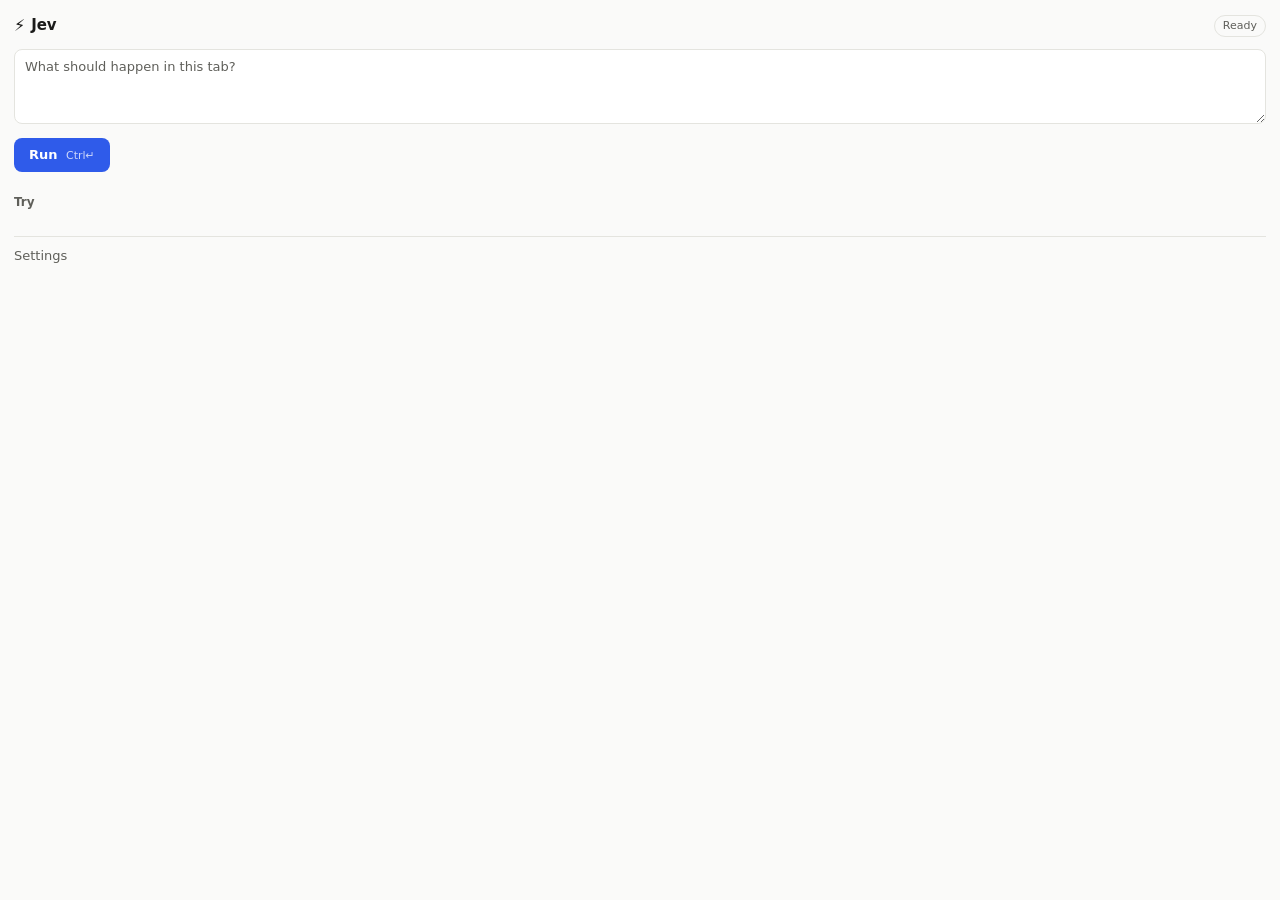
<file: extension/panel.html>
<!doctype html>
<html lang="en">
  <head>
    <meta charset="utf-8" />
    <meta name="viewport" content="width=device-width,initial-scale=1" />
    <title>Jev Ultrafast</title>
    <link rel="stylesheet" href="panel.css" />
  </head>
  <body>
    <header>
      <span class="mark" aria-hidden="true">⚡</span>
      <h1>Jev</h1>
      <span id="status" class="pill" data-status="idle" role="status" aria-live="polite">Ready</span>
    </header>

    <form id="task">
      <label for="goal" class="sr">Goal</label>
      <textarea id="goal" rows="3" placeholder="What should happen in this tab?" required></textarea>
      <div class="row">
        <button id="run" type="submit">Run <kbd id="shortcut">⌘↵</kbd></button>
      </div>
      <p id="tab" class="muted tab" title=""></p>
    </form>

    <section id="live" class="live" hidden aria-label="Live run">
      <div class="clock"><span id="timer" class="timer">0.0</span><span class="unit">s</span></div>
      <div class="meta"><span id="count">0 actions</span><span id="phase" class="phase">starting…</span></div>
      <button id="stop" type="button" class="secondary">Stop</button>
    </section>

    <section id="approval" class="approval" hidden role="alertdialog" aria-labelledby="approvalTitle">
      <strong id="approvalTitle">Jev needs your OK</strong>
      <p id="approvalWhat"></p>
      <p id="approvalWhy" class="muted"></p>
      <div class="actions">
        <button id="approve" type="button">Approve</button>
        <button id="deny" type="button" class="secondary">Deny and stop</button>
      </div>
    </section>
    <section id="result" hidden aria-live="polite"></section>

    <ol id="steps" aria-label="Steps"></ol>

    <section id="start">
      <div id="recentWrap" hidden>
        <h2>Recent</h2>
        <ul id="recent" class="list"></ul>
      </div>
      <h2>Try</h2>
      <div id="chips" class="chips"></div>
    </section>

    <details id="settings">
      <summary><span>Settings</span><span id="keyState" class="keystate"></span></summary>
      <label>TypeSafe API key <input id="typesafeKey" type="password" autocomplete="off" /></label>
      <label>Text model API key (OpenRouter) <input id="textKey" type="password" autocomplete="off" /></label>
      <label>Text model <input id="textModel" placeholder="inception/mercury-2.5" /></label>
      <label>TypeSafe model <input id="typesafeModel" placeholder="jev-latest" /></label>
      <p class="muted">Keys stay in this browser's extension storage and are only sent to api.typesafe.ai and openrouter.ai.</p>
      <div class="row">
        <button id="save" type="button" class="secondary">Save</button>
        <span id="saved" class="muted" hidden>Saved</span>
      </div>
      <div class="memory">
        <span id="memory" class="muted"></span>
        <button id="forget" type="button" class="secondary" hidden>Forget</button>
      </div>
    </details>

    <script type="module" src="panel.js"></script>
  </body>
</html>
</file>
<file: extension/panel.css>
:root {
  --bg: #fafaf9;
  --surface: #ffffff;
  --text: #1b1b1a;
  --muted: #5f5f5a;
  --line: #e4e4df;
  --accent: #2f5bea;
  --accent-soft: #eaf0ff;
  --accent-text: #ffffff;
  --ok: #1d7a46;
  --ok-soft: #e7f5ec;
  --warn: #8f5200;
  --warn-soft: #fbf1df;
  --bad: #b3261e;
  --bad-soft: #fbeceb;
  --ease: cubic-bezier(0.22, 1, 0.36, 1);
  color-scheme: light dark;
}
@media (prefers-color-scheme: dark) {
  :root {
    --bg: #151514;
    --surface: #1e1e1c;
    --text: #ececea;
    --muted: #a3a39d;
    --line: #2f2f2c;
    --accent: #7c9cff;
    --accent-soft: #1f2640;
    --accent-text: #0d0d0c;
    --ok: #5fd08f;
    --ok-soft: #17291f;
    --warn: #f0b35a;
    --warn-soft: #2b2314;
    --bad: #ff8a80;
    --bad-soft: #2d1a19;
  }
}
* { box-sizing: border-box; }
body {
  margin: 0;
  padding: 14px;
  background: var(--bg);
  color: var(--text);
  font: 13px/1.45 system-ui, -apple-system, "Segoe UI", sans-serif;
}
.sr { position: absolute; width: 1px; height: 1px; overflow: hidden; clip-path: inset(50%); }
[hidden] { display: none !important; }
header { display: flex; align-items: center; gap: 6px; margin-bottom: 12px; }
h1 { font-size: 15px; margin: 0; flex: 1; letter-spacing: -0.01em; }
h2 { font-size: 12px; font-weight: 600; color: var(--muted); margin: 16px 0 6px; }
.mark { font-size: 16px; }
.pill {
  font-size: 11px; padding: 2px 8px; border-radius: 999px;
  border: 1px solid var(--line); color: var(--muted);
}
.pill[data-status="running"] { color: var(--accent); border-color: var(--accent); }
.pill[data-status="done"] { color: var(--ok); border-color: var(--ok); }
.pill[data-status="blocked"], .pill[data-status="stopped"] { color: var(--warn); border-color: var(--warn); }
.pill[data-status="error"] { color: var(--bad); border-color: var(--bad); }

textarea, input {
  width: 100%; font: inherit; color: var(--text); background: var(--surface);
  border: 1px solid var(--line); border-radius: 8px; padding: 8px 10px; resize: vertical;
}
textarea::placeholder, input::placeholder { color: var(--muted); }
textarea:focus-visible, input:focus-visible { outline: 2px solid var(--accent); outline-offset: 1px; }
textarea:disabled { opacity: 0.7; }
.row { display: flex; gap: 8px; margin-top: 8px; align-items: center; }
button {
  font: inherit; font-weight: 600; border: 1px solid transparent; border-radius: 8px; padding: 7px 14px; cursor: pointer;
  background: var(--accent); color: var(--accent-text);
  transition: transform 120ms var(--ease), opacity 120ms;
}
button:active:not(:disabled) { transform: translateY(1px); }
button:focus-visible, summary:focus-visible { outline: 2px solid var(--accent); outline-offset: 2px; }
button:disabled { opacity: 0.5; cursor: default; }
button.secondary { background: transparent; color: var(--text); border-color: var(--line); font-weight: 500; }
button.secondary:hover:not(:disabled) { border-color: var(--muted); }
kbd { font: 11px system-ui; opacity: 0.75; margin-left: 4px; }
.muted { color: var(--muted); font-size: 12px; margin: 6px 0 0; }
.tab { white-space: nowrap; overflow: hidden; text-overflow: ellipsis; }

/* Live hero */
.live {
  margin-top: 12px; padding: 12px 14px; border-radius: 10px; background: var(--accent-soft);
  border: 1px solid color-mix(in srgb, var(--accent) 35%, transparent);
  display: grid; grid-template-columns: 1fr auto; align-items: center; gap: 2px 12px;
}
.clock { grid-row: 1 / span 2; display: flex; align-items: baseline; gap: 2px; color: var(--accent); }
.timer { font-size: 40px; line-height: 1; font-weight: 650; letter-spacing: -0.02em; font-variant-numeric: tabular-nums; }
.unit { font-size: 16px; font-weight: 600; }
.meta { display: grid; justify-items: end; font-size: 12px; color: var(--text); font-variant-numeric: tabular-nums; }
.phase { color: var(--muted); }
.live button { grid-column: 2; justify-self: end; margin-top: 6px; padding: 4px 12px; }
.live .meta { grid-column: 2; }

/* Result */
#result {
  margin-top: 12px; padding: 12px 14px; border-radius: 10px; background: var(--surface);
  border: 1px solid var(--line); word-break: break-word;
  animation: rise 220ms var(--ease);
}
#result .head { display: flex; align-items: baseline; gap: 8px; }
#result .outcome { font-size: 15px; font-weight: 650; flex: 1; }
#result .stats { color: var(--muted); font-variant-numeric: tabular-nums; font-size: 12px; white-space: nowrap; }
#result .page { margin: 6px 0 0; font-weight: 500; }
#result .url { margin: 1px 0 0; color: var(--muted); font-size: 12px; white-space: nowrap; overflow: hidden; text-overflow: ellipsis; }
#result .note { margin: 8px 0 0; font-size: 12px; color: var(--muted); }
#result[data-status="done"] { background: var(--ok-soft); border-color: color-mix(in srgb, var(--ok) 40%, transparent); }
#result[data-status="done"] .outcome { color: var(--ok); }
#result[data-status="blocked"], #result[data-status="stopped"] { background: var(--warn-soft); border-color: color-mix(in srgb, var(--warn) 40%, transparent); }
#result[data-status="blocked"] .outcome, #result[data-status="stopped"] .outcome { color: var(--warn); }
#result[data-status="error"] { background: var(--bad-soft); border-color: color-mix(in srgb, var(--bad) 40%, transparent); }
#result[data-status="error"] .outcome { color: var(--bad); }
#result .actions { display: flex; gap: 8px; margin-top: 10px; }
#result .actions button { padding: 4px 12px; }
details.raw { margin-top: 8px; }
details.raw pre { margin: 6px 0 0; font: 11px/1.4 ui-monospace, monospace; white-space: pre-wrap; color: var(--muted); }

/* Steps */
#steps { list-style: none; padding: 0; margin: 12px 0 0; }
#steps:empty { display: none; }
#steps li {
  display: grid; grid-template-columns: 44px 1fr; gap: 8px; padding: 6px 0;
  border-bottom: 1px solid var(--line); font-size: 12.5px;
  animation: rise 180ms var(--ease);
}
#steps .t { color: var(--muted); font-variant-numeric: tabular-nums; text-align: right; }
#steps .op { font-weight: 600; font-size: 10.5px; letter-spacing: 0.04em; text-transform: uppercase; color: var(--muted); margin-right: 6px; }
#steps .target { overflow-wrap: anywhere; display: -webkit-box; -webkit-box-orient: vertical; -webkit-line-clamp: 2; overflow: hidden; }
#steps .typed { color: var(--accent); overflow-wrap: anywhere; }
#steps .nochange { margin-left: 6px; font-size: 11px; color: var(--warn); white-space: nowrap; }
#steps li.idle .target { color: var(--muted); opacity: 0.85; }
#steps li.stale .target { opacity: 0.75; }
#steps .thinking { color: var(--muted); }
#steps .thinking::after { content: ""; display: inline-block; width: 6px; height: 6px; margin-left: 6px; border-radius: 50%; background: var(--accent); animation: pulse 1s ease-in-out infinite; }

/* Start screen */
.chips { display: flex; flex-wrap: wrap; gap: 6px; }
.chip {
  font-weight: 400; font-size: 12px; background: var(--surface); color: var(--text);
  border: 1px solid var(--line); border-radius: 10px; padding: 6px 11px; text-align: left; line-height: 1.35;
}
.chip:hover { border-color: var(--accent); }
.list { list-style: none; padding: 0; margin: 0; display: grid; gap: 2px; }
.list button {
  width: 100%; display: block; text-align: left; font-weight: 400; background: transparent; color: var(--text);
  border: 0; border-radius: 6px; padding: 6px 8px; white-space: nowrap; overflow: hidden; text-overflow: ellipsis;
}
.list button:hover { background: var(--surface); }
.list button::before { content: "↻"; color: var(--muted); margin-right: 8px; }

/* Settings */
details#settings { margin-top: 18px; border-top: 1px solid var(--line); padding-top: 10px; }
summary { cursor: pointer; color: var(--muted); display: flex; justify-content: space-between; gap: 8px; }
.keystate { font-size: 12px; }
.keystate[data-ok="true"] { color: var(--ok); }
.keystate[data-ok="false"] { color: var(--warn); }
details label { display: block; margin-top: 10px; font-size: 12px; color: var(--muted); }
details label input { margin-top: 3px; }
details .row { margin-top: 10px; }

@keyframes rise { from { opacity: 0; transform: translateY(4px); } }
@keyframes pulse { 50% { opacity: 0.25; } }
@media (max-width: 340px) { .timer { font-size: 32px; } body { padding: 10px; } }
@media (prefers-reduced-motion: reduce) {
  * { animation: none !important; transition: none !important; }
}

#steps .remembered { margin-left: 6px; font-size: 11px; color: var(--accent); }
.memory { display: flex; align-items: center; gap: 8px; margin-top: 12px; font-size: 12px; }
.memory .muted { flex: 1; }
.memory button { padding: 3px 10px; }

.approval { margin-top: 12px; padding: 14px; border-radius: 12px; border: 1px solid var(--warn); background: var(--warn-soft); }
.approval strong { color: var(--warn); }
.approval p { margin: 6px 0 0; overflow-wrap: anywhere; }
.approval .actions { display: flex; gap: 8px; margin-top: 12px; }
</file>
